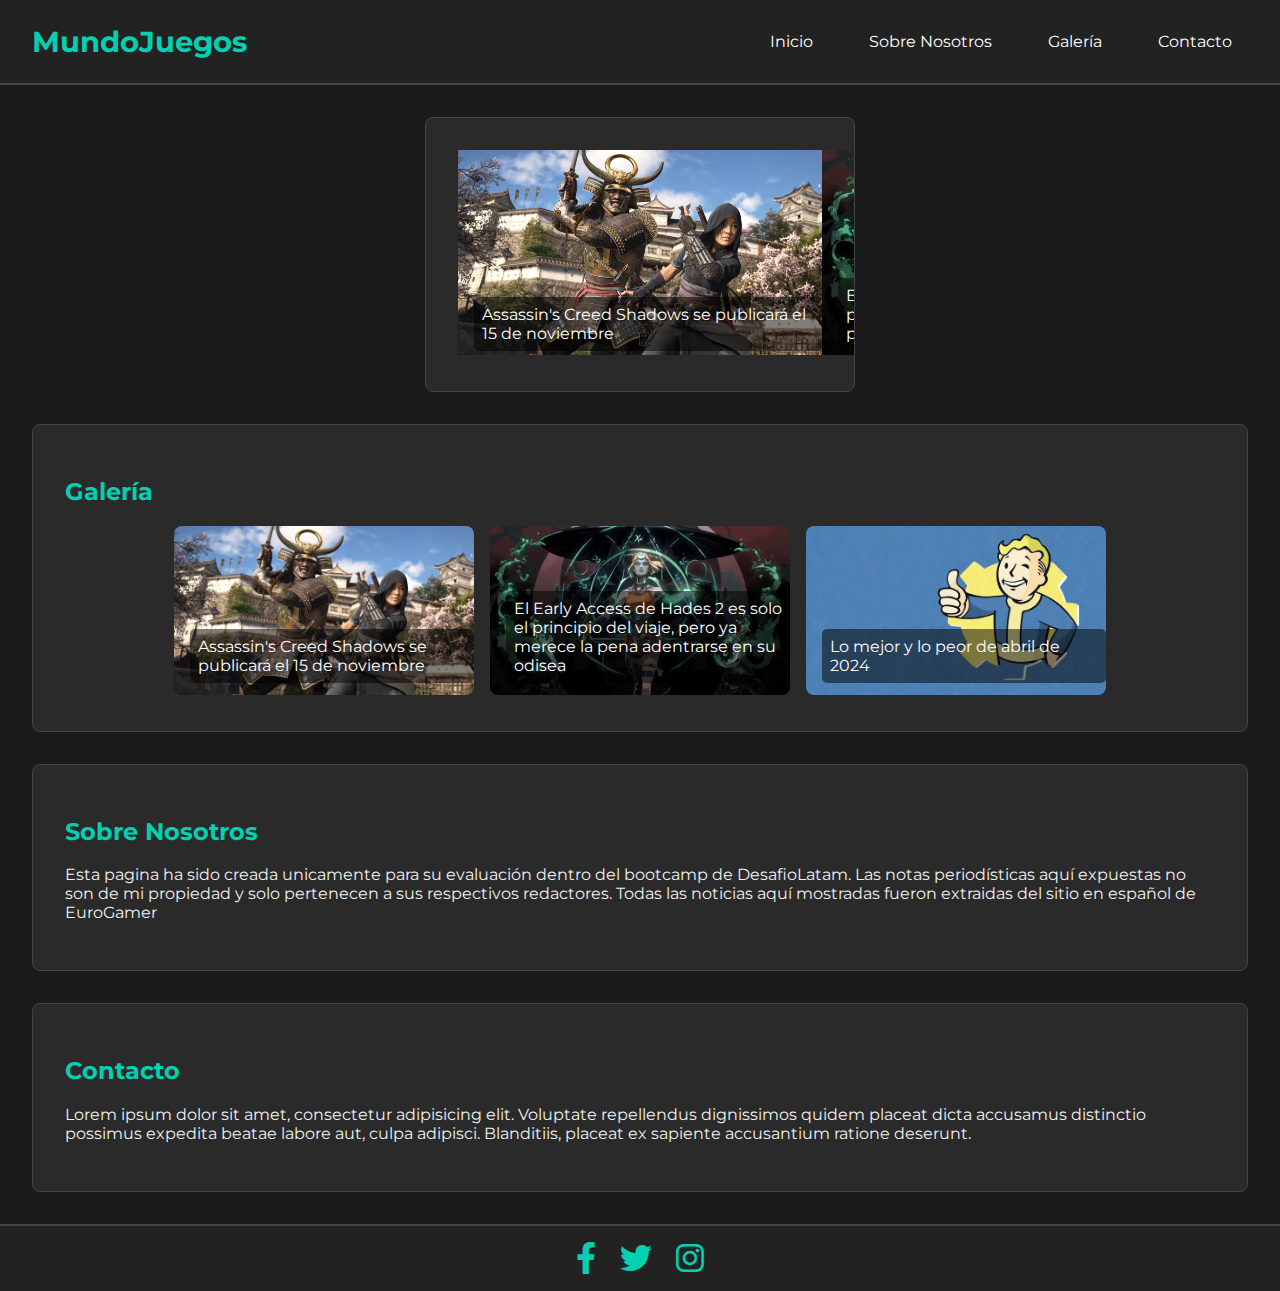
<file: index.html>
<!DOCTYPE html>
<html lang="es">
<head>
    <meta charset="UTF-8">
    <meta name="viewport" content="width=device-width, initial-scale=1.0">
    <title>Prensa de Videojuegos</title>
    <link rel="stylesheet" href="./assets/css/style.css">
    <link rel="stylesheet" href="https://cdnjs.cloudflare.com/ajax/libs/font-awesome/6.0.0-beta3/css/all.min.css">
    <link rel="preconnect" href="https://fonts.googleapis.com">
    <link rel="preconnect" href="https://fonts.gstatic.com" crossorigin>
    <link href="https://fonts.googleapis.com/css2?family=Montserrat:ital,wght@0,100..900;1,100..900&display=swap" rel="stylesheet">
</head>
<body>
    <div class="wrapper">
        <header>
            <nav class="navbar">
                <div class="logo">MundoJuegos</div>
                <ul class="nav-links">
                    <li><a href="#carousel">Inicio</a></li>
                    <li><a href="#about">Sobre Nosotros</a></li>
                    <li><a href="#gallery">Galería</a></li>
                    <li><a href="#contact">Contacto</a></li>
                </ul>
            </nav>
        </header>
        
        <main>
            <section id="carousel" class="carousel">
                <div class="carousel-container">
                    <div class="carousel-slide">
                        <a href="./assets/pages/noticia.html">
                            <img src="./assets/img/1.webp" alt="Noticia 1">
                            <div class="caption">Assassin's Creed Shadows se publicará el 15 de noviembre</div>
                        </a>
                    </div>
                    <div class="carousel-slide">
                        <a href="./assets/pages/noticia2.html">
                            <img src="./assets/img/2.webp" alt="Noticia 2">
                            <div class="caption">El Early Access de Hades 2 es solo el principio del viaje, pero ya merece la pena adentrarse en su odisea</div>
                        </a>
                    </div>
                    <div class="carousel-slide">
                        <a href="./assets/pages/noticia3.html">
                            <img src="./assets/img/3.webp" alt="Noticia 3">
                            <div class="caption">Lo mejor y lo peor de abril de 2024</div>
                        </a>
                    </div>
                </div>
            </section>
            
            <section id="gallery" class="gallery">
                <h2>Galería</h2>
                <div class="gallery-container">
                    <div class="gallery-item">
                        <a href="./assets/pages/noticia.html">
                          <img src="./assets/img/1.webp" alt="Imagen 1" data-alt-text="Leer mas...">
                          <div class="gallery-text">Assassin's Creed Shadows se publicará el 15 de noviembre</div>
                        </a>
                    </div>
                    <div class="gallery-item">
                        <a href="./assets/pages/noticia2.html" alt="Noticia 2">
                          <img src="./assets/img/2.webp" alt="Imagen 2" data-alt-text="Leer mas...">
                          <div class="gallery-text">El Early Access de Hades 2 es solo el principio del viaje, pero ya merece la pena adentrarse en su odisea</div>
                        </a>
                    </div>
                    <div class="gallery-item">
                        <a href="./assets/pages/noticia3.html" alt="Noticia 3">
                          <img src="./assets/img/3.webp" alt="Imagen 3" data-alt-text="Leer mas.">
                          <div class="gallery-text">Lo mejor y lo peor de abril de 2024</div>
                        </a>
                    </div>
                </div>
            </section>
            
            <section id="about" class="about">
                <h2>Sobre Nosotros</h2>
                <p>Esta pagina ha sido creada unicamente para su evaluación dentro del bootcamp de DesafioLatam. Las notas periodísticas aquí expuestas no son de mi propiedad y solo pertenecen a sus respectivos redactores. Todas las noticias aquí mostradas fueron extraidas del sitio en español de EuroGamer</p>
            </section>
            
            <section id="contact" class="contact">
                <h2>Contacto</h2>
                <p>Lorem ipsum dolor sit amet, consectetur adipisicing elit. Voluptate repellendus dignissimos quidem placeat dicta accusamus distinctio possimus expedita beatae labore aut, culpa adipisci. Blanditiis, placeat ex sapiente accusantium ratione deserunt.</p>
            </section>
        </main>
    </div>
    
    <footer>
        <div class="social-links">
            <a href="https://www.facebook.com" target="_blank"><i class="fab fa-facebook-f"></i></a>
            <a href="https://www.twitter.com" target="_blank"><i class="fab fa-twitter"></i></a>
            <a href="https://www.instagram.com" target="_blank"><i class="fab fa-instagram"></i></a>
        </div>
    </footer>
</body>
</html>
</file>
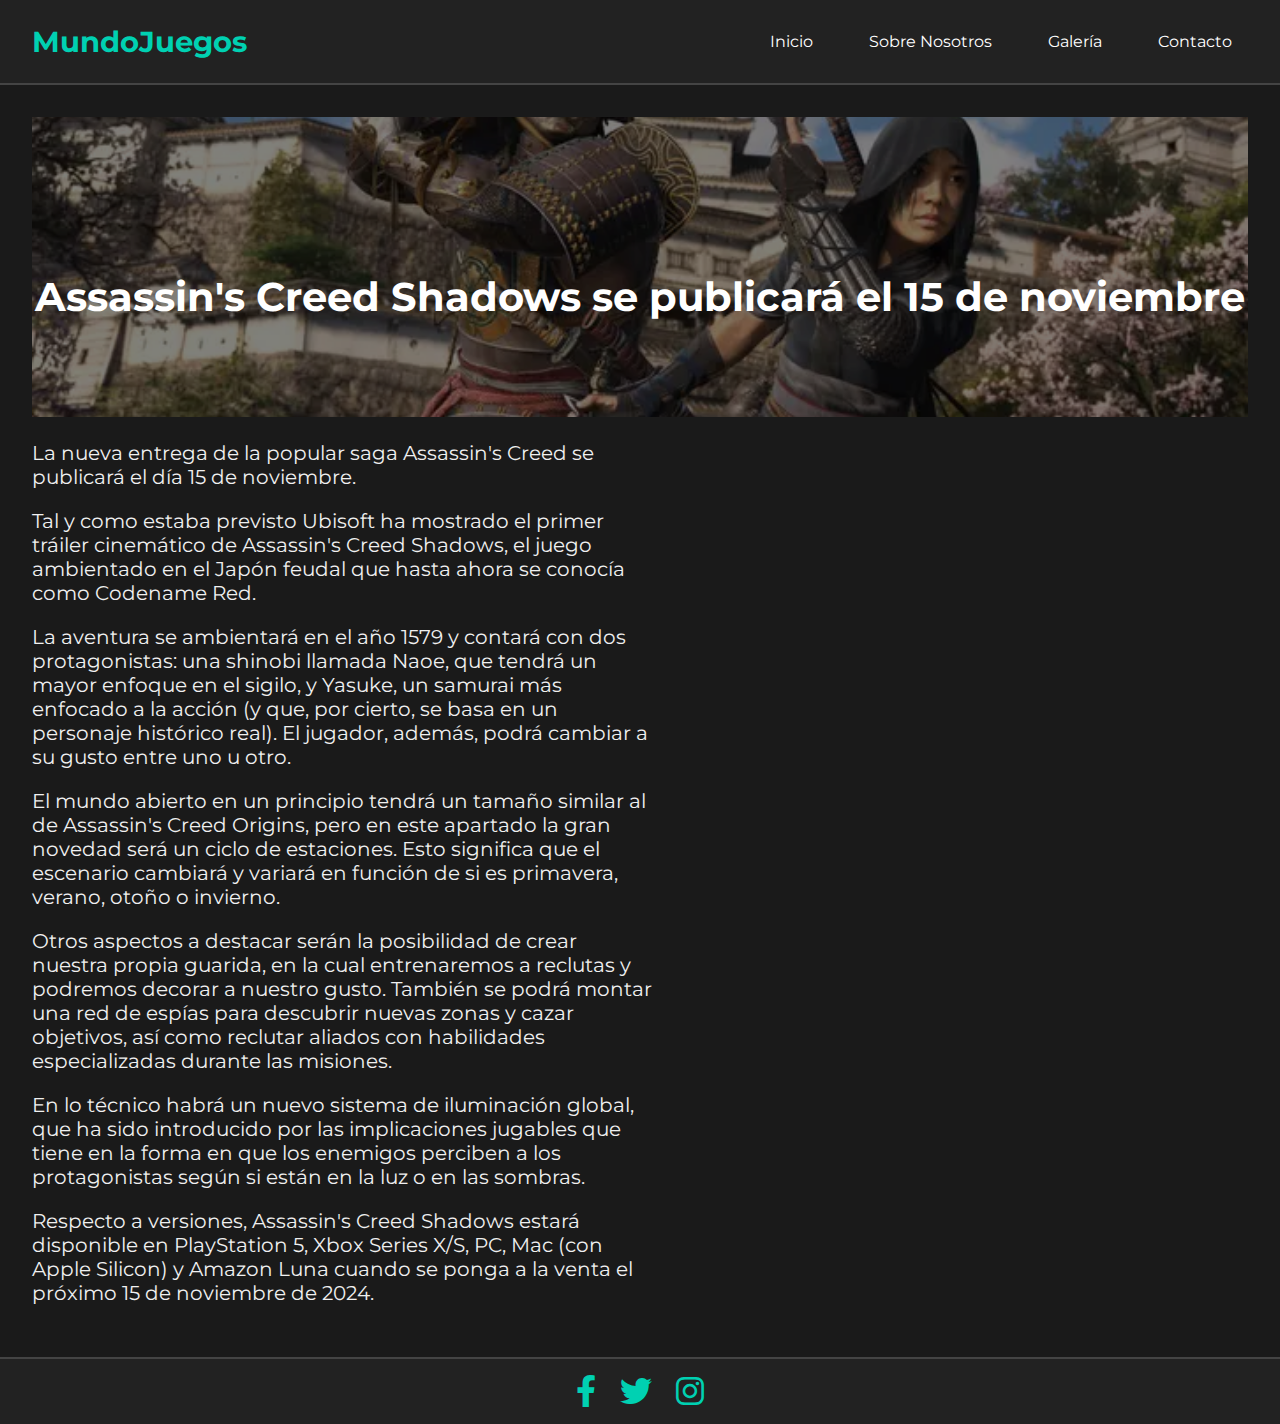
<file: assets/pages/noticia.html>
<!DOCTYPE html>
<html lang="es">
<head>
    <meta charset="UTF-8">
    <meta name="viewport" content="width=device-width, initial-scale=1.0">
    <title>Prensa de Videojuegos</title>
    <link rel="stylesheet" href="../css/noticias.css">
    <link rel="stylesheet" href="https://cdnjs.cloudflare.com/ajax/libs/font-awesome/6.0.0-beta3/css/all.min.css">
    <link rel="preconnect" href="https://fonts.googleapis.com">
    <link rel="preconnect" href="https://fonts.gstatic.com" crossorigin>
    <link href="https://fonts.googleapis.com/css2?family=Montserrat:wght@100..900&display=swap" rel="stylesheet">
</head>
<body>
    <div class="wrapper">
        <header>
            <nav class="navbar">
                <div class="logo">MundoJuegos</div>
                <ul class="nav-links">
                    <li><a href="../../index.html">Inicio</a></li>
                    <li><a href="../../index.html">Sobre Nosotros</a></li>
                    <li><a href="../../index.html">Galería</a></li>
                    <li><a href="../../index.html">Contacto</a></li>
                </ul>
            </nav>
        </header>
        <main>
            <div class="noticia">
                <div class="img-container">
                    <img src="../img/1.webp" alt="Assassins Creed Noticia">
                    <h1>Assassin's Creed Shadows se publicará el 15 de noviembre</h1>
                </div>
                <div class="content">
                    <div class="text">
                        <p>La nueva entrega de la popular saga Assassin's Creed se publicará el día 15 de noviembre.</p>
                        <p>Tal y como estaba previsto Ubisoft ha mostrado el primer tráiler cinemático de Assassin's Creed Shadows, el juego ambientado en el Japón feudal que hasta ahora se conocía como Codename Red.</p>
                        <p>La aventura se ambientará en el año 1579 y contará con dos protagonistas: una shinobi llamada Naoe, que tendrá un mayor enfoque en el sigilo, y Yasuke, un samurai más enfocado a la acción (y que, por cierto, se basa en un personaje histórico real). El jugador, además, podrá cambiar a su gusto entre uno u otro.</p>
                        <p>El mundo abierto en un principio tendrá un tamaño similar al de Assassin's Creed Origins, pero en este apartado la gran novedad será un ciclo de estaciones. Esto significa que el escenario cambiará y variará en función de si es primavera, verano, otoño o invierno.</p>
                        <p>Otros aspectos a destacar serán la posibilidad de crear nuestra propia guarida, en la cual entrenaremos a reclutas y podremos decorar a nuestro gusto. También se podrá montar una red de espías para descubrir nuevas zonas y cazar objetivos, así como reclutar aliados con habilidades especializadas durante las misiones.</p>
                        <p>En lo técnico habrá un nuevo sistema de iluminación global, que ha sido introducido por las implicaciones jugables que tiene en la forma en que los enemigos perciben a los protagonistas según si están en la luz o en las sombras.</p>
                        <p>Respecto a versiones, Assassin's Creed Shadows estará disponible en PlayStation 5, Xbox Series X/S, PC, Mac (con Apple Silicon) y Amazon Luna cuando se ponga a la venta el próximo 15 de noviembre de 2024.</p>
                    </div>
                    <div class="video">
                        <iframe width="560" height="315" src="https://www.youtube.com/embed/vovkzbtYBC8?si=Omqq0PB9C2Agdirm" title="YouTube video player" frameborder="0" allow="accelerometer; autoplay; clipboard-write; encrypted-media; gyroscope; picture-in-picture; web-share" referrerpolicy="strict-origin-when-cross-origin" allowfullscreen></iframe>
                    </div>
                </div>
            </div>
        </main>
        <footer class="footer">
            <div class="social-links">
                <a href="https://www.facebook.com" target="_blank"><i class="fab fa-facebook-f"></i></a>
                <a href="https://www.twitter.com" target="_blank"><i class="fab fa-twitter"></i></a>
                <a href="https://www.instagram.com" target="_blank"><i class="fab fa-instagram"></i></a>
            </div>
        </footer>
    </div>
</body>
</html>
</file>
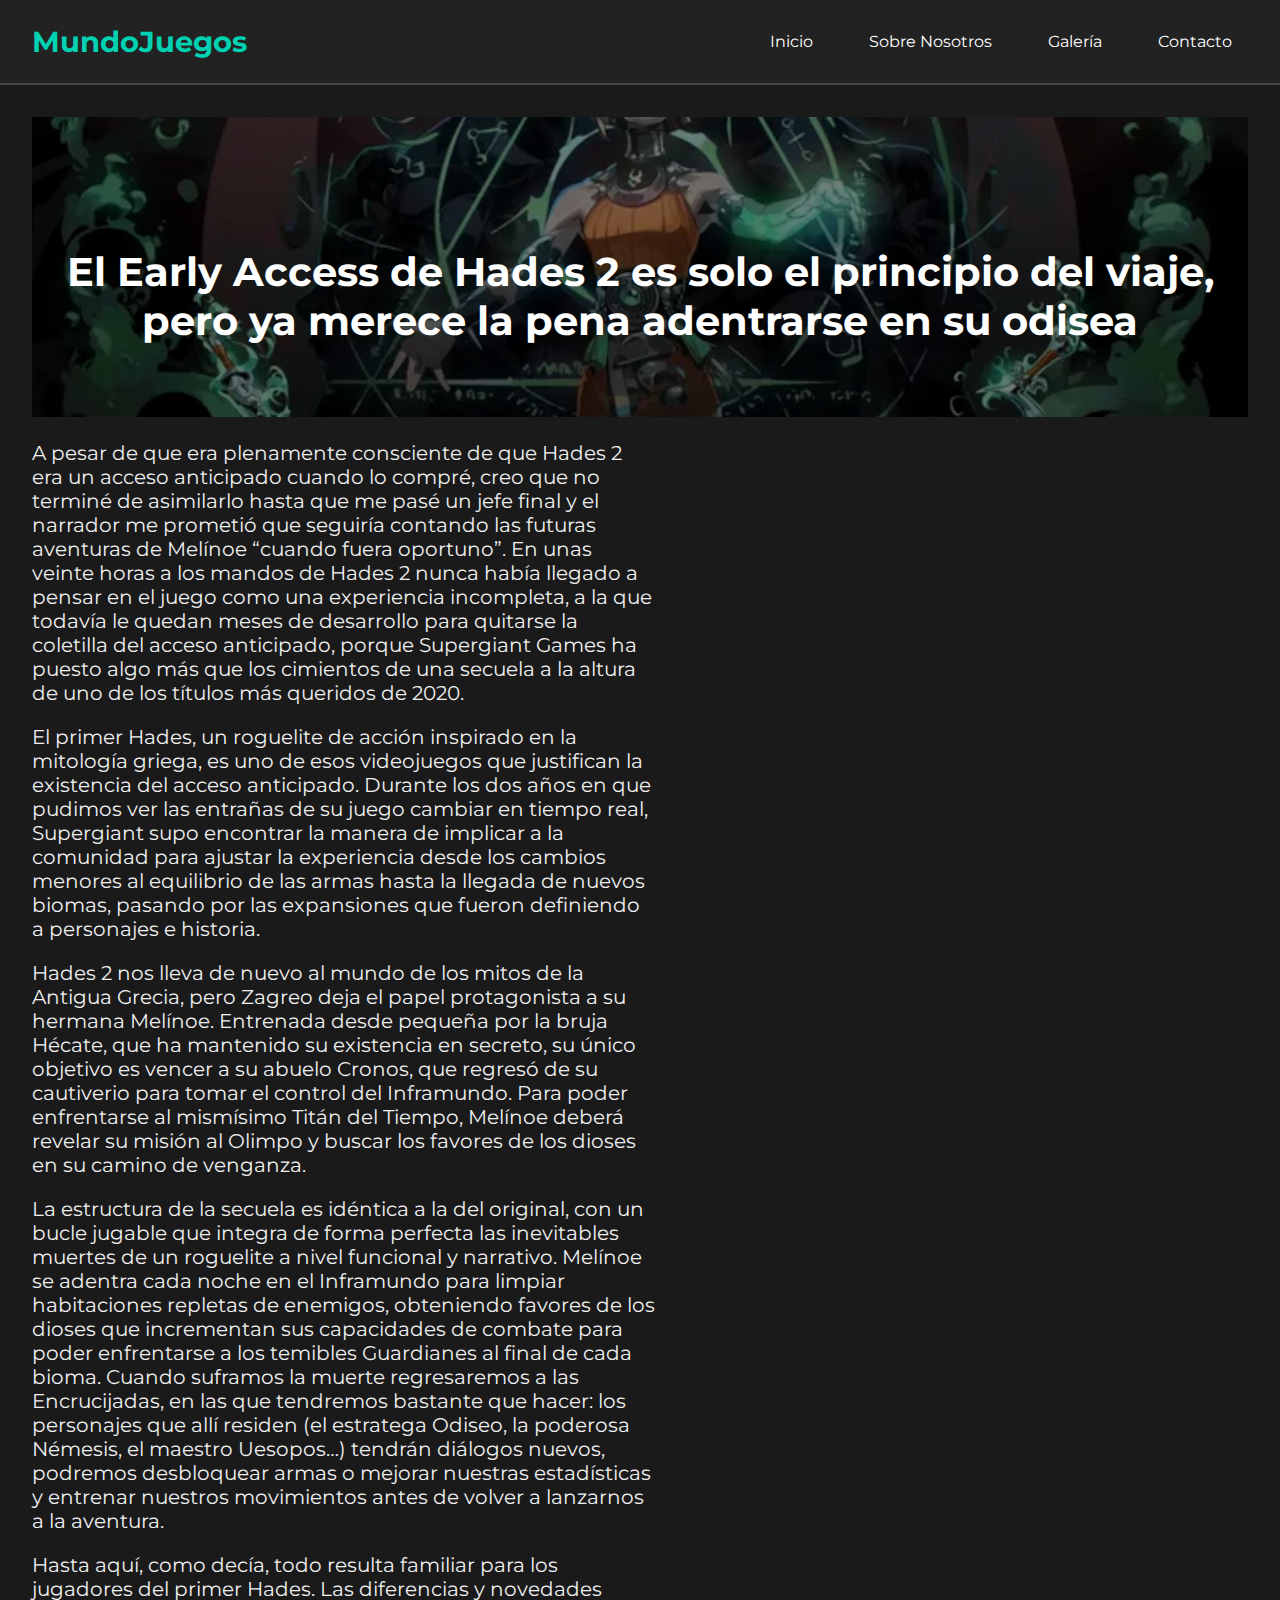
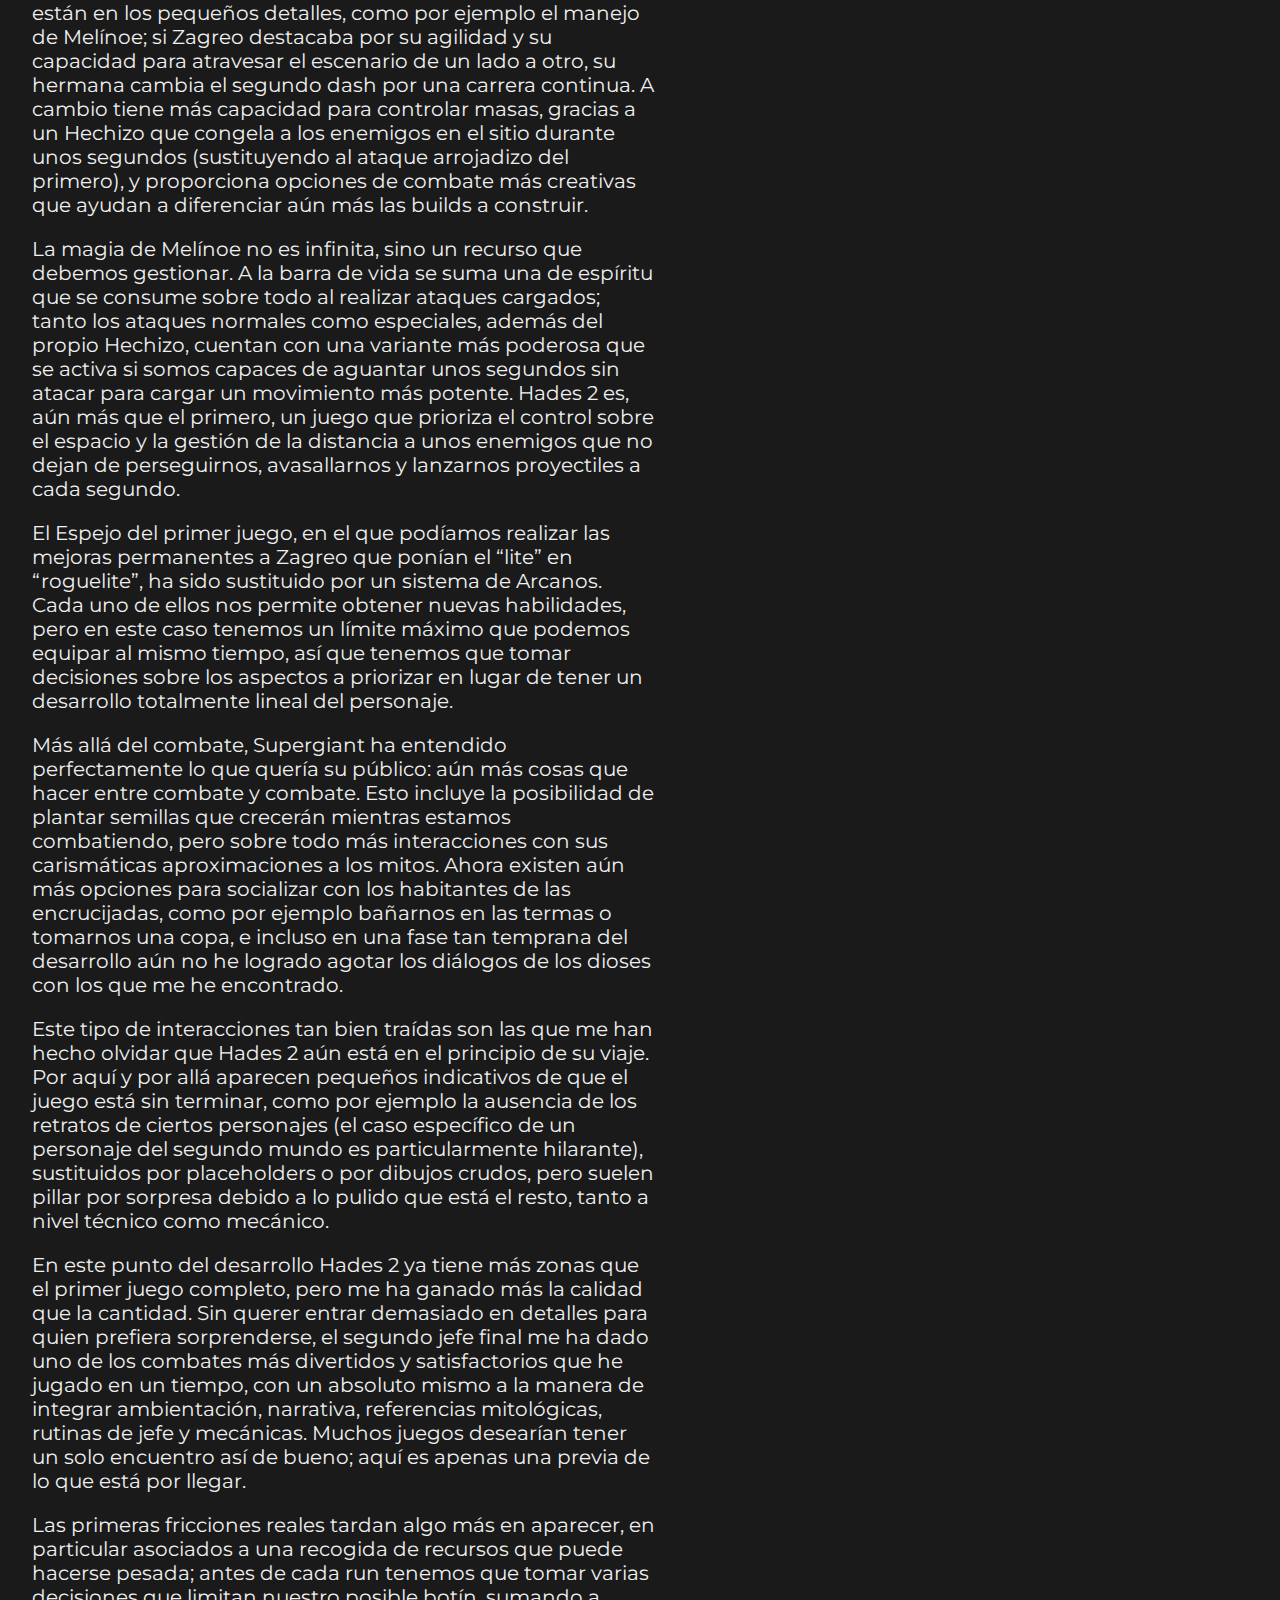
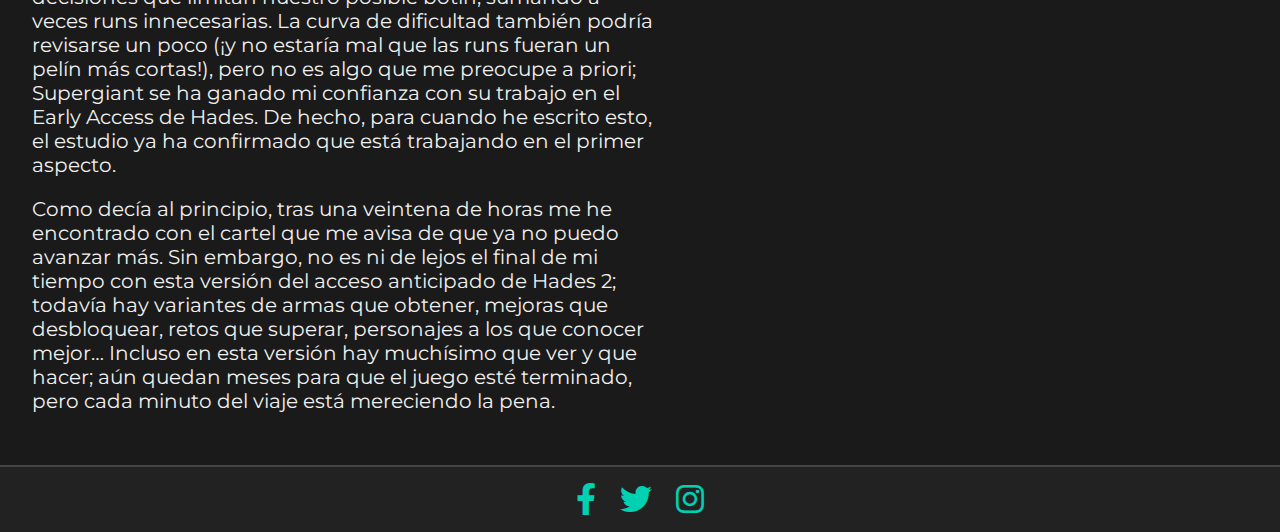
<file: assets/pages/noticia2.html>
<!DOCTYPE html>
<html lang="es">
<head>
    <meta charset="UTF-8">
    <meta name="viewport" content="width=device-width, initial-scale=1.0">
    <title>Prensa de Videojuegos</title>
    <link rel="stylesheet" href="../css/noticias.css">
    <link rel="stylesheet" href="https://cdnjs.cloudflare.com/ajax/libs/font-awesome/6.0.0-beta3/css/all.min.css">
    <link rel="preconnect" href="https://fonts.googleapis.com">
    <link rel="preconnect" href="https://fonts.gstatic.com" crossorigin>
    <link href="https://fonts.googleapis.com/css2?family=Montserrat:wght@100..900&display=swap" rel="stylesheet">
</head>
<body>
    <div class="wrapper">
        <header>
            <nav class="navbar">
                <div class="logo">MundoJuegos</div>
                <ul class="nav-links">
                    <li><a href="../../index.html">Inicio</a></li>
                    <li><a href="../../index.html">Sobre Nosotros</a></li>
                    <li><a href="../../index.html">Galería</a></li>
                    <li><a href="../../index.html">Contacto</a></li>
                </ul>
            </nav>
        </header>
        <main>
            <div class="noticia">
                <div class="img-container">
                    <img src="../img/2.webp" alt="Assassins Creed Noticia">
                    <h1>El Early Access de Hades 2 es solo el principio del viaje, pero ya merece la pena adentrarse en su odisea</h1>
                </div>
                <div class="content">
                    <div class="text">
                        <p>A pesar de que era plenamente consciente de que Hades 2 era un acceso anticipado cuando lo compré, creo que no terminé de asimilarlo hasta que me pasé un jefe final y el narrador me prometió que seguiría contando las futuras aventuras de Melínoe “cuando fuera oportuno”. En unas veinte horas a los mandos de Hades 2 nunca había llegado a pensar en el juego como una experiencia incompleta, a la que todavía le quedan meses de desarrollo para quitarse la coletilla del acceso anticipado, porque Supergiant Games ha puesto algo más que los cimientos de una secuela a la altura de uno de los títulos más queridos de 2020.</p>
                        <p>El primer Hades, un roguelite de acción inspirado en la mitología griega, es uno de esos videojuegos que justifican la existencia del acceso anticipado. Durante los dos años en que pudimos ver las entrañas de su juego cambiar en tiempo real, Supergiant supo encontrar la manera de implicar a la comunidad para ajustar la experiencia desde los cambios menores al equilibrio de las armas hasta la llegada de nuevos biomas, pasando por las expansiones que fueron definiendo a personajes e historia.</p>
                        <p>Hades 2 nos lleva de nuevo al mundo de los mitos de la Antigua Grecia, pero Zagreo deja el papel protagonista a su hermana Melínoe. Entrenada desde pequeña por la bruja Hécate, que ha mantenido su existencia en secreto, su único objetivo es vencer a su abuelo Cronos, que regresó de su cautiverio para tomar el control del Inframundo. Para poder enfrentarse al mismísimo Titán del Tiempo, Melínoe deberá revelar su misión al Olimpo y buscar los favores de los dioses en su camino de venganza.</p>
                        <p>La estructura de la secuela es idéntica a la del original, con un bucle jugable que integra de forma perfecta las inevitables muertes de un roguelite a nivel funcional y narrativo. Melínoe se adentra cada noche en el Inframundo para limpiar habitaciones repletas de enemigos, obteniendo favores de los dioses que incrementan sus capacidades de combate para poder enfrentarse a los temibles Guardianes al final de cada bioma. Cuando suframos la muerte regresaremos a las Encrucijadas, en las que tendremos bastante que hacer: los personajes que allí residen (el estratega Odiseo, la poderosa Némesis, el maestro Uesopos…) tendrán diálogos nuevos, podremos desbloquear armas o mejorar nuestras estadísticas y entrenar nuestros movimientos antes de volver a lanzarnos a la aventura.</p>
                        <p>Hasta aquí, como decía, todo resulta familiar para los jugadores del primer Hades. Las diferencias y novedades están en los pequeños detalles, como por ejemplo el manejo de Melínoe; si Zagreo destacaba por su agilidad y su capacidad para atravesar el escenario de un lado a otro, su hermana cambia el segundo dash por una carrera continua. A cambio tiene más capacidad para controlar masas, gracias a un Hechizo que congela a los enemigos en el sitio durante unos segundos (sustituyendo al ataque arrojadizo del primero), y proporciona opciones de combate más creativas que ayudan a diferenciar aún más las builds a construir.</p>
                        <p>La magia de Melínoe no es infinita, sino un recurso que debemos gestionar. A la barra de vida se suma una de espíritu que se consume sobre todo al realizar ataques cargados; tanto los ataques normales como especiales, además del propio Hechizo, cuentan con una variante más poderosa que se activa si somos capaces de aguantar unos segundos sin atacar para cargar un movimiento más potente. Hades 2 es, aún más que el primero, un juego que prioriza el control sobre el espacio y la gestión de la distancia a unos enemigos que no dejan de perseguirnos, avasallarnos y lanzarnos proyectiles a cada segundo.</p>
                        <p>El Espejo del primer juego, en el que podíamos realizar las mejoras permanentes a Zagreo que ponían el “lite” en “roguelite”, ha sido sustituido por un sistema de Arcanos. Cada uno de ellos nos permite obtener nuevas habilidades, pero en este caso tenemos un límite máximo que podemos equipar al mismo tiempo, así que tenemos que tomar decisiones sobre los aspectos a priorizar en lugar de tener un desarrollo totalmente lineal del personaje.</p>
                        <p>Más allá del combate, Supergiant ha entendido perfectamente lo que quería su público: aún más cosas que hacer entre combate y combate. Esto incluye la posibilidad de plantar semillas que crecerán mientras estamos combatiendo, pero sobre todo más interacciones con sus carismáticas aproximaciones a los mitos. Ahora existen aún más opciones para socializar con los habitantes de las encrucijadas, como por ejemplo bañarnos en las termas o tomarnos una copa, e incluso en una fase tan temprana del desarrollo aún no he logrado agotar los diálogos de los dioses con los que me he encontrado.</p>
                        <p>Este tipo de interacciones tan bien traídas son las que me han hecho olvidar que Hades 2 aún está en el principio de su viaje. Por aquí y por allá aparecen pequeños indicativos de que el juego está sin terminar, como por ejemplo la ausencia de los retratos de ciertos personajes (el caso específico de un personaje del segundo mundo es particularmente hilarante), sustituidos por placeholders o por dibujos crudos, pero suelen pillar por sorpresa debido a lo pulido que está el resto, tanto a nivel técnico como mecánico.</p>
                        <p>En este punto del desarrollo Hades 2 ya tiene más zonas que el primer juego completo, pero me ha ganado más la calidad que la cantidad. Sin querer entrar demasiado en detalles para quien prefiera sorprenderse, el segundo jefe final me ha dado uno de los combates más divertidos y satisfactorios que he jugado en un tiempo, con un absoluto mismo a la manera de integrar ambientación, narrativa, referencias mitológicas, rutinas de jefe y mecánicas. Muchos juegos desearían tener un solo encuentro así de bueno; aquí es apenas una previa de lo que está por llegar.</p>
                        <p>Las primeras fricciones reales tardan algo más en aparecer, en particular asociados a una recogida de recursos que puede hacerse pesada; antes de cada run tenemos que tomar varias decisiones que limitan nuestro posible botín, sumando a veces runs innecesarias. La curva de dificultad también podría revisarse un poco (¡y no estaría mal que las runs fueran un pelín más cortas!), pero no es algo que me preocupe a priori; Supergiant se ha ganado mi confianza con su trabajo en el Early Access de Hades. De hecho, para cuando he escrito esto, el estudio ya ha confirmado que está trabajando en el primer aspecto.</p>
                        <p>Como decía al principio, tras una veintena de horas me he encontrado con el cartel que me avisa de que ya no puedo avanzar más. Sin embargo, no es ni de lejos el final de mi tiempo con esta versión del acceso anticipado de Hades 2; todavía hay variantes de armas que obtener, mejoras que desbloquear, retos que superar, personajes a los que conocer mejor… Incluso en esta versión hay muchísimo que ver y que hacer; aún quedan meses para que el juego esté terminado, pero cada minuto del viaje está mereciendo la pena.</p>
                    </div>
                    <div class="video">
                        <iframe width="560" height="315" src="https://www.youtube.com/embed/l-iHDj3EwdI?si=LLD-HSPZNV1XfgGI" title="YouTube video player" frameborder="0" allow="accelerometer; autoplay; clipboard-write; encrypted-media; gyroscope; picture-in-picture; web-share" referrerpolicy="strict-origin-when-cross-origin" allowfullscreen></iframe>
                    </div>
                </div>
            </div>
        </main>
        <footer class="footer">
            <div class="social-links">
                <a href="https://www.facebook.com" target="_blank"><i class="fab fa-facebook-f"></i></a>
                <a href="https://www.twitter.com" target="_blank"><i class="fab fa-twitter"></i></a>
                <a href="https://www.instagram.com" target="_blank"><i class="fab fa-instagram"></i></a>
            </div>
        </footer>
    </div>
</body>
</html>
</file>
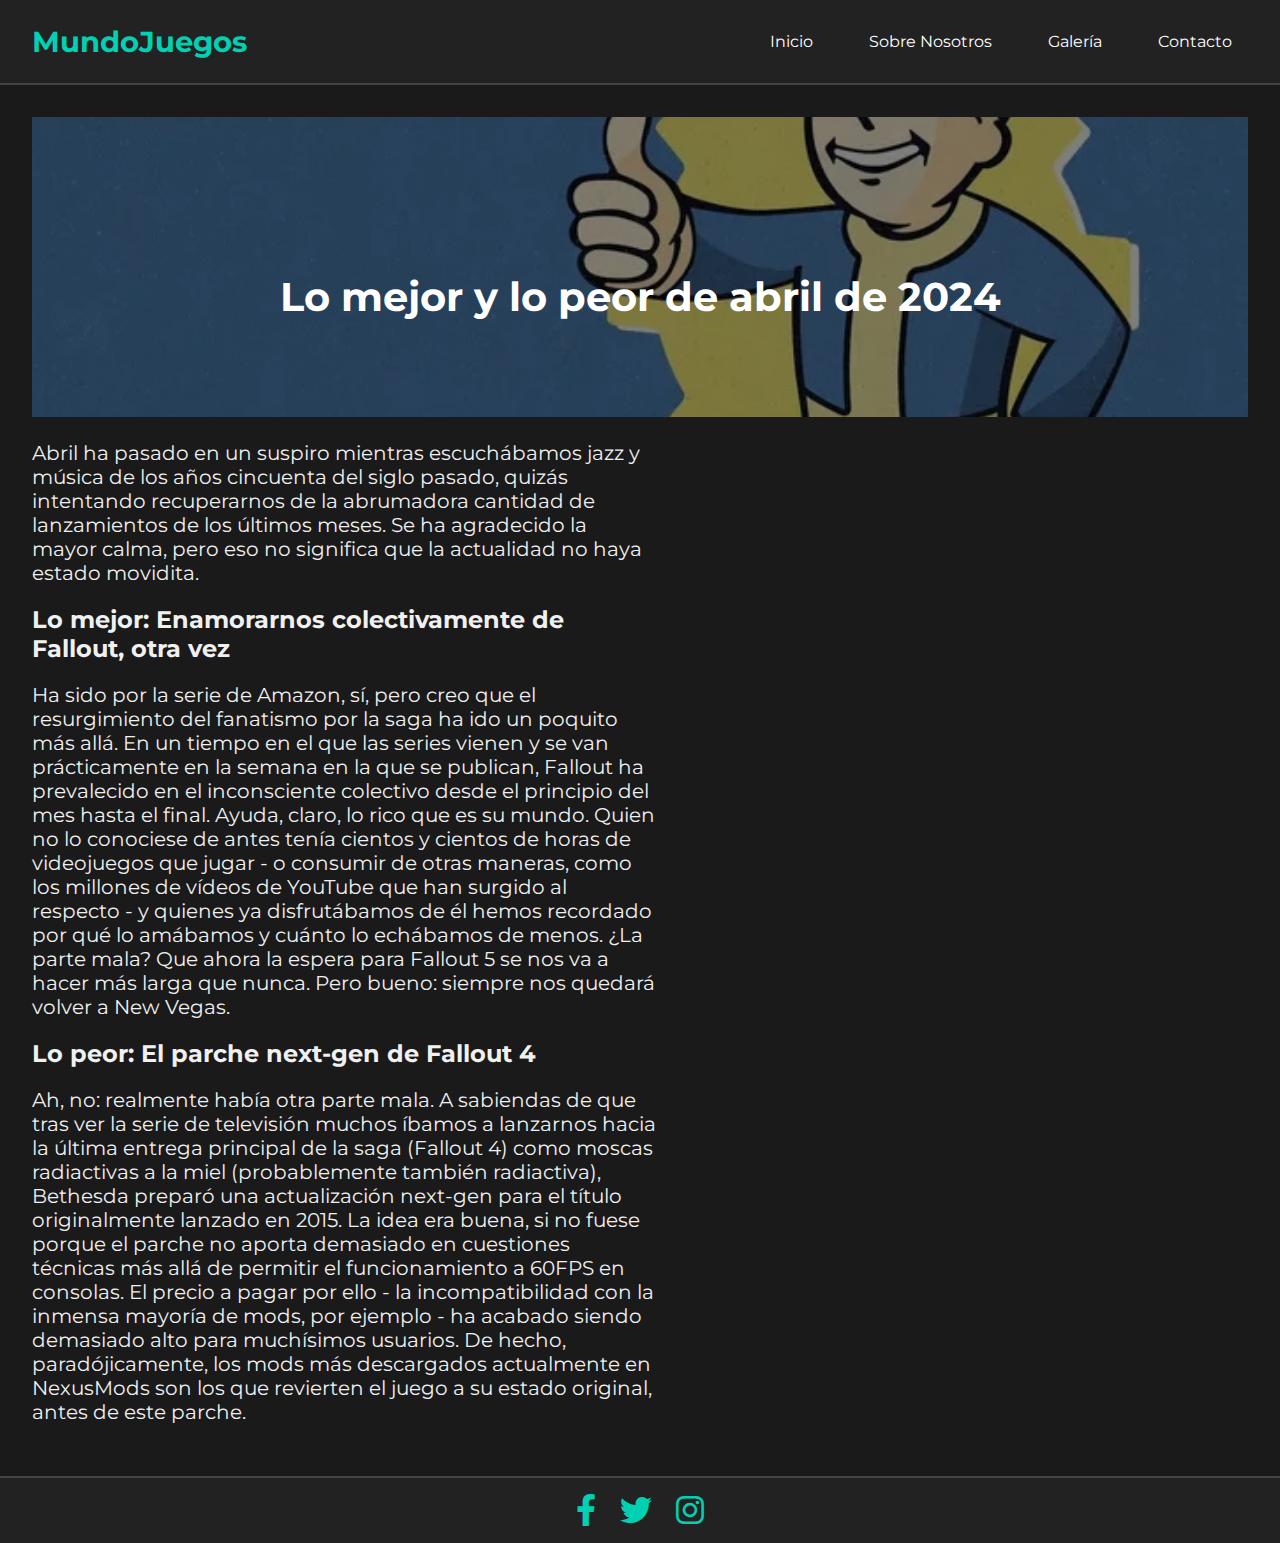
<file: assets/pages/noticia3.html>
<!DOCTYPE html>
<html lang="es">
<head>
    <meta charset="UTF-8">
    <meta name="viewport" content="width=device-width, initial-scale=1.0">
    <title>Prensa de Videojuegos</title>
    <link rel="stylesheet" href="../css/noticias.css">
    <link rel="stylesheet" href="https://cdnjs.cloudflare.com/ajax/libs/font-awesome/6.0.0-beta3/css/all.min.css">
    <link rel="preconnect" href="https://fonts.googleapis.com">
    <link rel="preconnect" href="https://fonts.gstatic.com" crossorigin>
    <link href="https://fonts.googleapis.com/css2?family=Montserrat:wght@100..900&display=swap" rel="stylesheet">
</head>
<body>
    <div class="wrapper">
        <header>
            <nav class="navbar">
                <div class="logo">MundoJuegos</div>
                <ul class="nav-links">
                    <li><a href="../../index.html">Inicio</a></li>
                    <li><a href="../../index.html">Sobre Nosotros</a></li>
                    <li><a href="../../index.html">Galería</a></li>
                    <li><a href="../../index.html">Contacto</a></li>
                </ul>
            </nav>
        </header>
        <main>
            <div class="noticia">
                <div class="img-container">
                    <img src="../img/3.webp" alt="Assassins Creed Noticia">
                    <h1>Lo mejor y lo peor de abril de 2024</h1>
                </div>
                <div class="content">
                    <div class="text">
                        <p>Abril ha pasado en un suspiro mientras escuchábamos jazz y música de los años cincuenta del siglo pasado, quizás intentando recuperarnos de la abrumadora cantidad de lanzamientos de los últimos meses. Se ha agradecido la mayor calma, pero eso no significa que la actualidad no haya estado movidita.</p>
                        <h2>Lo mejor: Enamorarnos colectivamente de Fallout, otra vez</h2>
                        <p>Ha sido por la serie de Amazon, sí, pero creo que el resurgimiento del fanatismo por la saga ha ido un poquito más allá. En un tiempo en el que las series vienen y se van prácticamente en la semana en la que se publican, Fallout ha prevalecido en el inconsciente colectivo desde el principio del mes hasta el final. Ayuda, claro, lo rico que es su mundo. Quien no lo conociese de antes tenía cientos y cientos de horas de videojuegos que jugar - o consumir de otras maneras, como los millones de vídeos de YouTube que han surgido al respecto - y quienes ya disfrutábamos de él hemos recordado por qué lo amábamos y cuánto lo echábamos de menos. ¿La parte mala? Que ahora la espera para Fallout 5 se nos va a hacer más larga que nunca. Pero bueno: siempre nos quedará volver a New Vegas.</p>
                        <h2>Lo peor: El parche next-gen de Fallout 4</h2>
                        <p>Ah, no: realmente había otra parte mala. A sabiendas de que tras ver la serie de televisión muchos íbamos a lanzarnos hacia la última entrega principal de la saga (Fallout 4) como moscas radiactivas a la miel (probablemente también radiactiva), Bethesda preparó una actualización next-gen para el título originalmente lanzado en 2015. La idea era buena, si no fuese porque el parche no aporta demasiado en cuestiones técnicas más allá de permitir el funcionamiento a 60FPS en consolas. El precio a pagar por ello - la incompatibilidad con la inmensa mayoría de mods, por ejemplo - ha acabado siendo demasiado alto para muchísimos usuarios. De hecho, paradójicamente, los mods más descargados actualmente en NexusMods son los que revierten el juego a su estado original, antes de este parche.</p>
                    </div>
                    <div class="video">
                        <iframe width="560" height="315" src="https://www.youtube.com/embed/uO5odsTy5VQ?si=0JFcLUIAASzuiJ9t" title="YouTube video player" frameborder="0" allow="accelerometer; autoplay; clipboard-write; encrypted-media; gyroscope; picture-in-picture; web-share" referrerpolicy="strict-origin-when-cross-origin" allowfullscreen></iframe>
                    </div>
                </div>
            </div>
        </main>
        <footer class="footer">
            <div class="social-links">
                <a href="https://www.facebook.com" target="_blank"><i class="fab fa-facebook-f"></i></a>
                <a href="https://www.twitter.com" target="_blank"><i class="fab fa-twitter"></i></a>
                <a href="https://www.instagram.com" target="_blank"><i class="fab fa-instagram"></i></a>
            </div>
        </footer>
    </div>
</body>
</html>
</file>
<file: assets/css/style.css>
body {
    margin: 0;
    font-family: "Montserrat", sans-serif;
    background-color: #1a1a1a;
    color: #f0f0f0;
    display: flex;
    flex-direction: column;
    min-height: 100vh;
}

.wrapper {
    flex: 1;
}

header {
    background-color: #222;
    color: #fff;
}

.navbar {
    display: flex;
    justify-content: space-between;
    align-items: center;
    padding: 1rem 2rem;
    border-bottom: 2px solid #444;
}

.navbar .logo {
    font-size: 1.8rem;
    color: #00d1b2;
    font-weight: 700;
}

.navbar .nav-links {
    list-style: none;
    display: flex;
    gap: 1.5rem;
}

.navbar .nav-links li a {
    color: #fff;
    text-decoration: none;
    padding: 0.5rem 1rem;
    transition: background-color 0.3s;
}

.navbar .nav-links li a:hover {
    background-color: #00d1b2;
    border-radius: 5px;
}

main {
    display: flex;
    flex-direction: column;
    gap: 2rem;
    padding: 2rem;
}

section {
    padding: 2rem;
    border: 1px solid #444;
    border-radius: 8px;
    background-color: #2a2a2a;
}

section h2 {
    color: #00d1b2;
}

.carousel {
    position: relative;
    width: 100%;
    max-width: 30%;
    margin: auto;
    overflow: hidden;
    border-radius: 8px;
}

.carousel-container {
    display: flex;
    transition: transform 1s ease-in-out;
    animation: slide 12s infinite;
}

.carousel-slide {
    min-width: 100%;
    box-sizing: border-box;
    position: relative;
}

.carousel-slide a {
    display: block;
    position: relative;
}

.carousel-slide img {
    width: 100%;
    height: 100%;
    object-fit: cover; /* Mantiene las proporciones y recorta la imagen */
}

.caption {
    position: absolute;
    bottom: 8px;
    left: 16px;
    color: #fff;
    background-color: rgba(0, 0, 0, 0.5);
    padding: 8px;
    border-radius: 5px;
}

@keyframes slide {
    0%, 25% { transform: translateX(0); }
    33.33%, 58.33% { transform: translateX(-100%); }
    66.66%, 91.66% { transform: translateX(-200%); }
    100% { transform: translateX(0); }
}


.gallery-container {
    display: flex;
    justify-content: center; /* Centra horizontalmente las imágenes */
    gap: 1rem;
    overflow: hidden;
    flex-wrap: nowrap;
}


.gallery-item {
    position: relative;
    overflow: hidden;
}

.gallery-item img {
    width: 100%;
    max-width: 300px;
    border-radius: 8px;
    transition: transform 0.5s ease-in-out, box-shadow 0.3s, filter 0.3s;
}

.gallery-text {
    position: absolute;
    bottom: 16px;
    left: 16px;
    color: #fff;
    background-color: rgba(0, 0, 0, 0.5);
    padding: 8px;
    border-radius: 5px;
    font-size: 1rem;
    transition: transform 0.5s ease-in-out;
}

.gallery-item:hover img {
    transform: scale(1.1);
    filter: brightness(0.7);
}

.gallery-item:hover .gallery-text {
    transform: scale(1.1);
    font-size: 1.2rem;
}

.gallery-item:hover img::after {
    content: attr(data-alt-text);
    position: absolute;
    top: 50%;
    left: 50%;
    transform: translate(-50%, -50%);
    background-color: rgba(0, 0, 0, 0.7);
    padding: 8px;
    border-radius: 5px;
    font-size: 1rem;
    color: #fff;
    pointer-events: none; /* Evita que el texto alternativo sea clickeable */
}

footer {
    background-color: #222;
    color: #fff;
    text-align: center;
    padding: 1rem;
    border-top: 2px solid #444;
}

footer .social-links {
    display: flex;
    justify-content: center;
    gap: 1.5rem;
}

footer .social-links a {
    color: #00d1b2;
    text-decoration: none;
    font-size: 1.2rem;
    transition: color 0.3s;
}

footer .social-links a:hover {
    color: #fff;
}

footer .social-links a i {
    font-size: 2rem; /* Tamaño de los íconos */
}

@media (max-width: 576px) {
    .navbar {
        flex-direction: column; /* Apila los elementos verticalmente */
        text-align: center; /* Centra los elementos de la navbar */
    }

    .navbar .nav-links {
        flex-direction: column; /* Apila los enlaces verticalmente */
        gap: 1rem;
    }

    .navbar .logo {
        margin-bottom: 1rem; /* Añade espacio debajo del logo */
    }

    .gallery-container {
        flex-direction: column;
        align-items: center;
    }

    .gallery-container img {
        max-width: 100%;
    }
    
    .carousel {
        max-width: 100%; /* Asegura que el carrusel ocupe el ancho completo en móviles */
    }
}
</file>
<file: assets/css/noticias.css>
body {
    margin: 0;
    font-family: "Montserrat", sans-serif;
    background-color: #1a1a1a;
    color: #f0f0f0;
    display: flex;
    flex-direction: column;
    min-height: 100vh;
}

.wrapper {
    flex: 1;
    overflow: auto;
}

header {
    background-color: #222;
    color: #fff;
}

.navbar {
    display: flex;
    justify-content: space-between;
    align-items: center;
    padding: 1rem 2rem;
    border-bottom: 2px solid #444;
}

.logo {
    font-size: 1.8rem;
    color: #00d1b2;
    font-weight: 700;
}

.nav-links {
    list-style: none;
    display: flex;
    gap: 1.5rem;
}

.nav-links a {
    color: #fff;
    text-decoration: none;
    padding: 0.5rem 1rem;
    transition: background-color 0.3s;
}

.nav-links a:hover {
    background-color: #00d1b2;
    border-radius: 5px;
}

main {
    display: flex;
    flex-direction: column;
    gap: 2rem;
    padding: 2rem;
}

.img-container {
    position: relative;
}

.noticia img {
    width: 100%;
    height: 300px;
    object-fit: cover;
    filter: brightness(0.5);
}

.noticia h1 {
    position: absolute;
    top: 50%;
    left: 50%;
    transform: translate(-50%, -50%);
    color: #fff;
    text-align: center;
    font-size: 40px;
    width: 100%;
}

.content {
    display: flex;
    flex-wrap: wrap;
    gap: 2rem;
}

.text {
    flex: 1;
}

.video {
    flex: 0 0 560px;
    max-width: 100%;
    margin-top: 150px;
}

.noticia p {
    font-size: 20px;
}

footer {
    background-color: #222;
    color: #fff;
    text-align: center;
    padding: 1rem;
    border-top: 2px solid #444;
}

.social-links {
    display: flex;
    justify-content: center;
    gap: 1.5rem;
}

.social-links a {
    color: #00d1b2;
    text-decoration: none;
    font-size: 1.2rem;
    transition: color 0.3s;
}

.social-links a:hover {
    color: #fff;
}

.social-links i {
    font-size: 2rem;
}

@media (max-width: 576px) {
    .navbar {
        flex-direction: column;
        text-align: center;
    }

    .nav-links {
        flex-direction: column;
        gap: 1rem;
    }

    .logo {
        margin-bottom: 1rem;
    }

    .content {
        flex-direction: column;
    }

    .video {
        width: 100%;
    }
}
</file>
